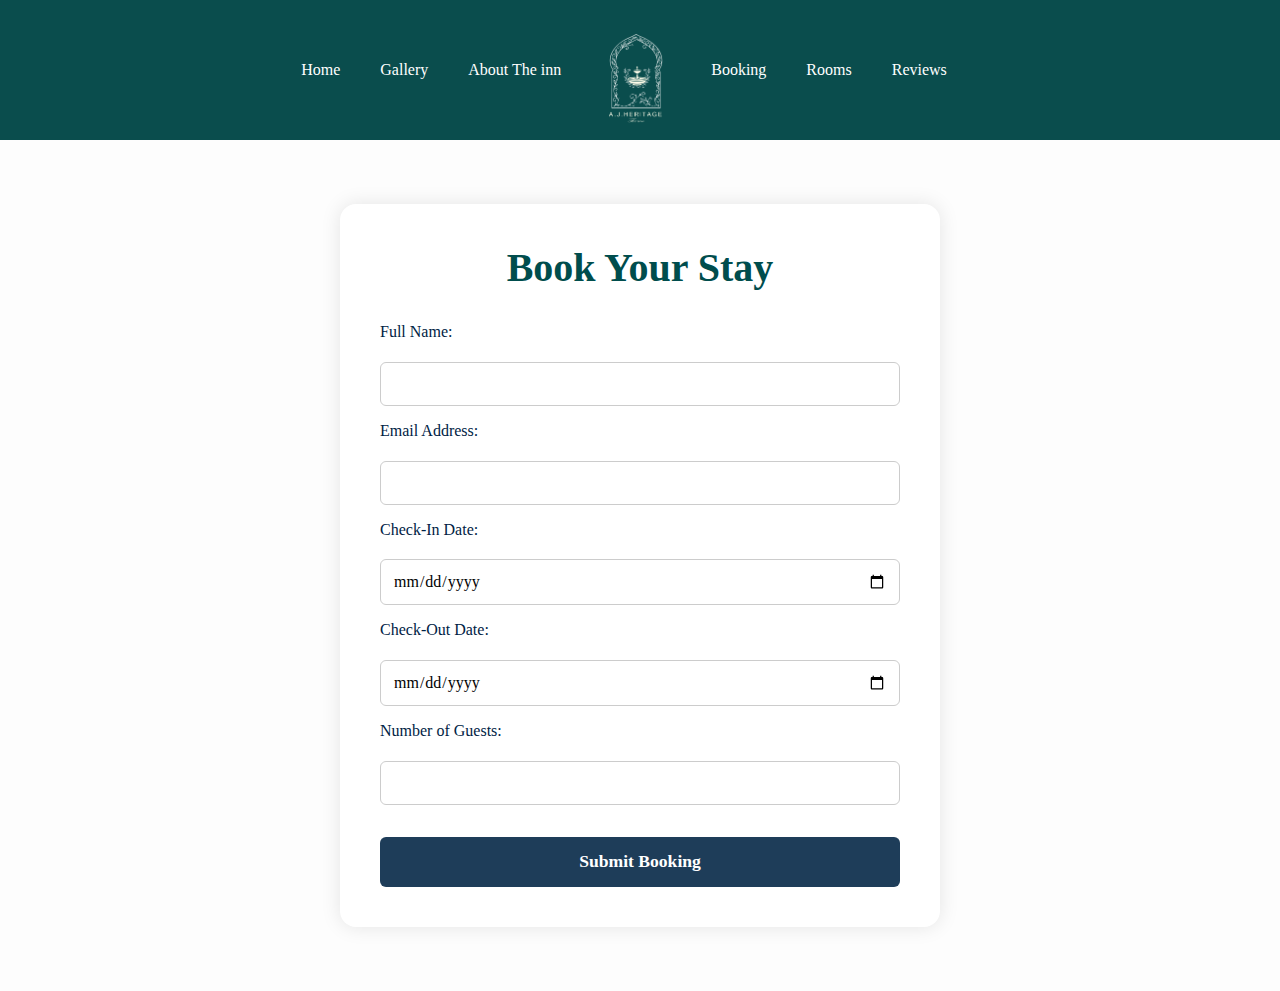
<file: booking.html>
<!DOCTYPE html>
<html lang="en">
<head>
  <meta charset="UTF-8" />
  <meta name="viewport" content="width=device-width, initial-scale=1.0"/>
  <title>Booking | AJHERITAGE The Inn</title>
</head>
<style>
  * {
    margin: 0;
    padding: 0;
    box-sizing: border-box;
  }

  body {
    background: #fdfdfd;
    font-family: 'Georgia', serif;
    color: #002244;
    min-height: 100vh;
  }

  .navbar {
  background-color: lab(29.01% -20.2 -5.94);
  color: white;
  position: sticky;
  top: 0;
  z-index: 1000;
  padding: 1rem 2rem;
  display: flex;
  justify-content: center; /* Center content */
  align-items: center;
  padding-left: 0rem;
}

.navbar nav ul {
  display: flex;
  align-items: center;
  justify-content: center;
  gap: 1.5rem;
  list-style: none;
  padding: 0;
  margin: 0;
}

.navbar nav ul li a {
  color: white;
  text-decoration: none;
  font-weight: 500;
  font-size: 1rem;
  padding: 0.5rem;
  transition: color 0.3s ease;
}

.navbar nav ul li a:hover {
  color: #00BFFF; /* Light blue on hover */
}

.navbar .logo img {
  height: 90px;
  width: auto;
  display: block;
  padding: 0 1rem;
}

  .booking-page {
    max-width: 600px;
    margin: 4rem auto;
    background-color: #ffffff;
    padding: 2.5rem;
    border-radius: 1rem;
    box-shadow: 0 0 20px rgba(0, 0, 0, 0.1);
    text-align: center;
    animation: slideIn 0.8s ease-out;
  }

  @keyframes slideIn {
    from {
      opacity: 0;
      transform: translateY(30px);
    }
    to {
      opacity: 1;
      transform: translateY(0);
    }
  }

  .booking-page h1 {
    font-size: 2.5rem;
    color: #004d4d;
    margin-bottom: 2rem;
  }

  .booking-form {
    display: flex;
    flex-direction: column;
    gap: 1rem;
    text-align: left;
  }

  .booking-form label {
    font-size: 1rem;
    margin-bottom: 0.3rem;
    color: #002244;
  }

  .booking-form input {
    padding: 0.75rem;
    border: 1px solid #ccc;
    border-radius: 6px;
    font-size: 1rem;
    font-family: 'Georgia', serif;
  }

  .booking-form input:focus {
    border-color: #004d4d;
    outline: none;
    box-shadow: 0 0 5px rgba(0, 77, 77, 0.5);
  }

  .booking-form button {
    margin-top: 1rem;
    padding: 0.9rem;
    background-color: #1e3d59;
    color: white;
    font-weight: bold;
    font-size: 1.1rem;
    border: none;
    border-radius: 6px;
    cursor: pointer;
    font-family: 'Georgia', serif;
    transition: background-color 0.3s ease;
  }

  .booking-form button:hover {
    background-color: #004d4d;
  }

  @media (max-width: 600px) {
    .navbar ul {
      flex-direction: column;
      gap: 1rem;
    }

    .booking-page {
      margin: 2rem 1rem;
      padding: 1.5rem;
    }
  }
</style>

<body>
  <header class="navbar">
  <nav>
    <ul>
      <li><a href="index.html#">Home</a></li>
      <li><a href="index.html#gallery">Gallery</a></li>
      <li><a href="index.html#about">About The inn</a></li>

      <li class="logo"><a href="#"></a><img src="web logo.png" alt=""></li>

      <li><a href="booking.html">Booking</a></li>
      <li><a href="index.html#rooms">Rooms</a></li>
      <li><a href="index.html#reviews">Reviews</a></li>
      <!-- <li><a href="#about">About Us</a></li> -->
               <!-- <li><a href="index.html#hero">Home</a></li>
        <li><a href="index.html#gallery">Gallery</a></li>
        <li><a href="index.html#description">About Hotel</a></li>
        <li><a href="booking.html">Booking</a></li>
        <li><a href="index.html#rooms">Rooms</a></li>
        <li><a href="index.html#reviews">Reviews</a></li>
        <li><a href="index.html#about">About Us</a></li> -->
    </ul>
  </nav>
</header>

  <main class="booking-page">
    <h1>Book Your Stay</h1>
    <form class="booking-form">
      <label for="name">Full Name:</label>
      <input type="text" id="name" name="name" required />

      <label for="email">Email Address:</label>
      <input type="email" id="email" name="email" required />

      <label for="checkin">Check-In Date:</label>
      <input type="date" id="checkin" name="checkin" required />

      <label for="checkout">Check-Out Date:</label>
      <input type="date" id="checkout" name="checkout" required />

      <label for="guests">Number of Guests:</label>
      <input type="number" id="guests" name="guests" min="1" required />

      <button type="submit">Submit Booking</button>
    </form>
  </main>
</body>
</html>
</file>
